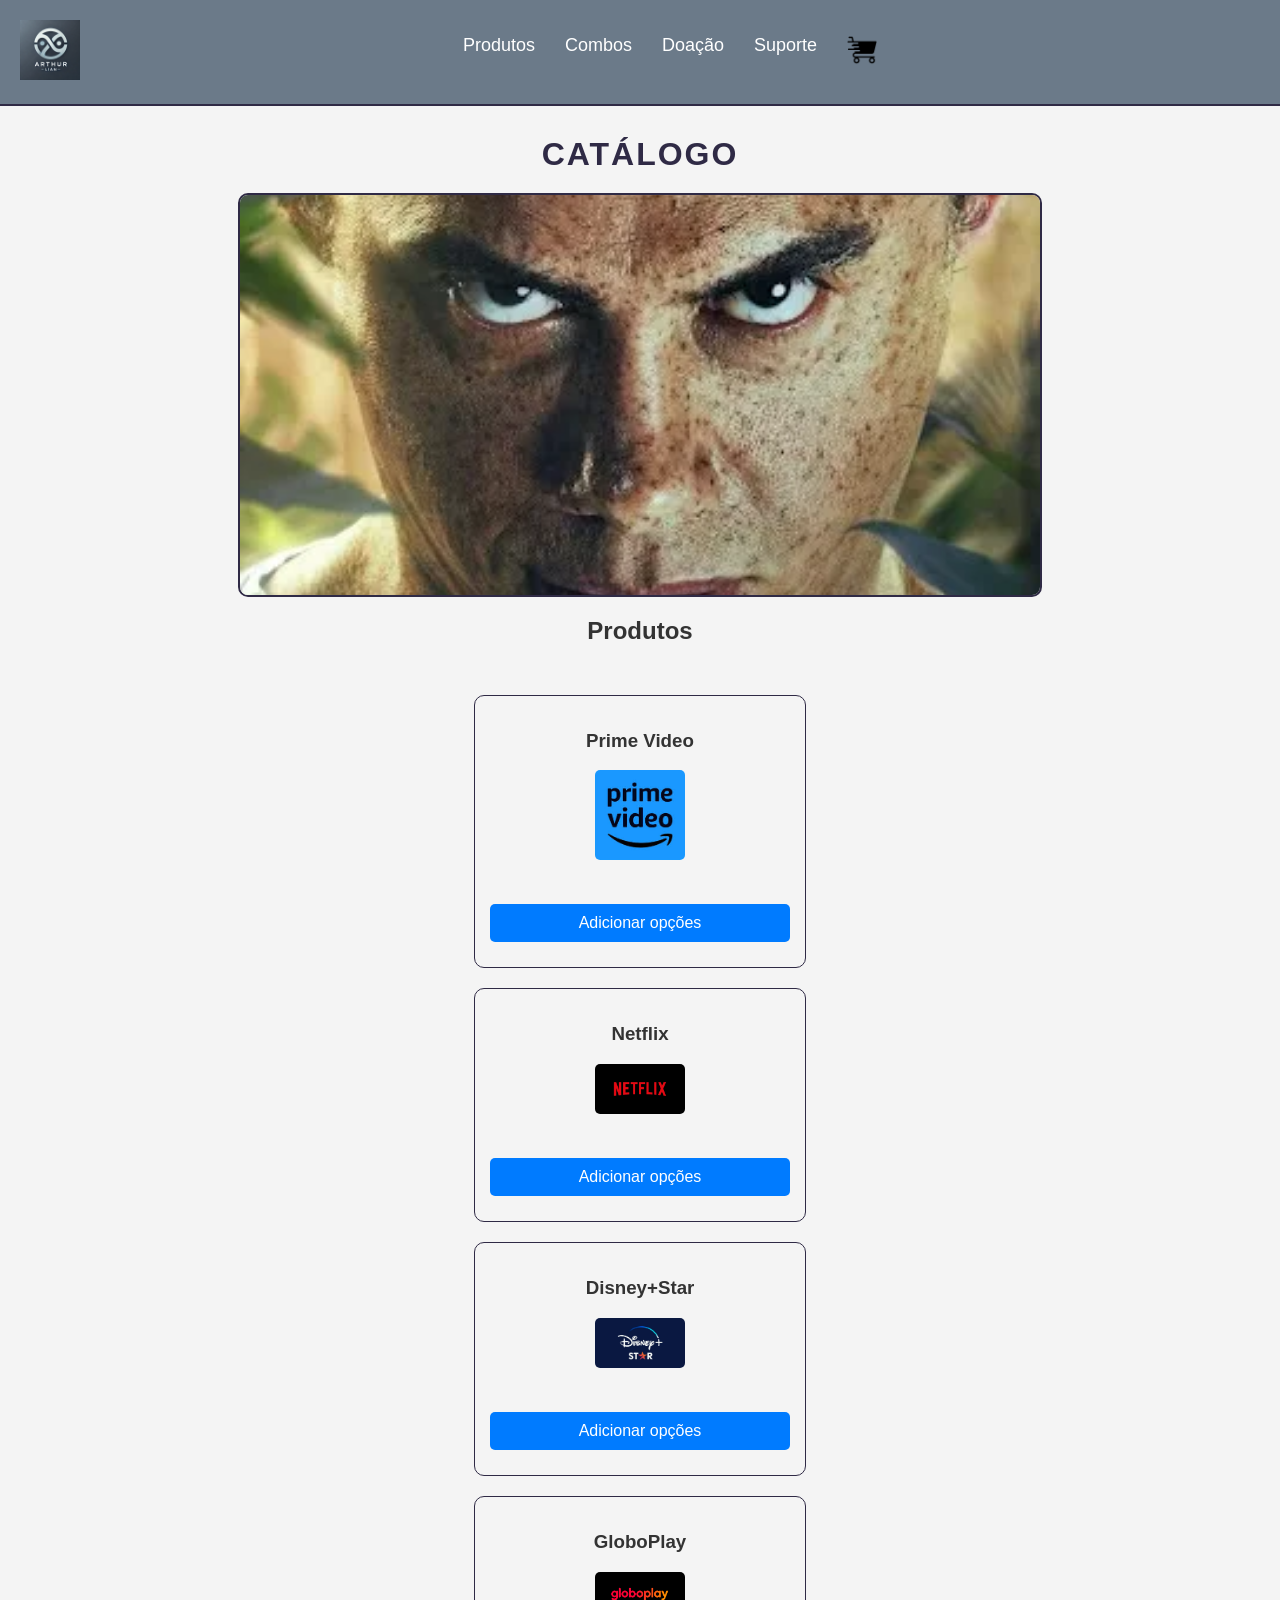
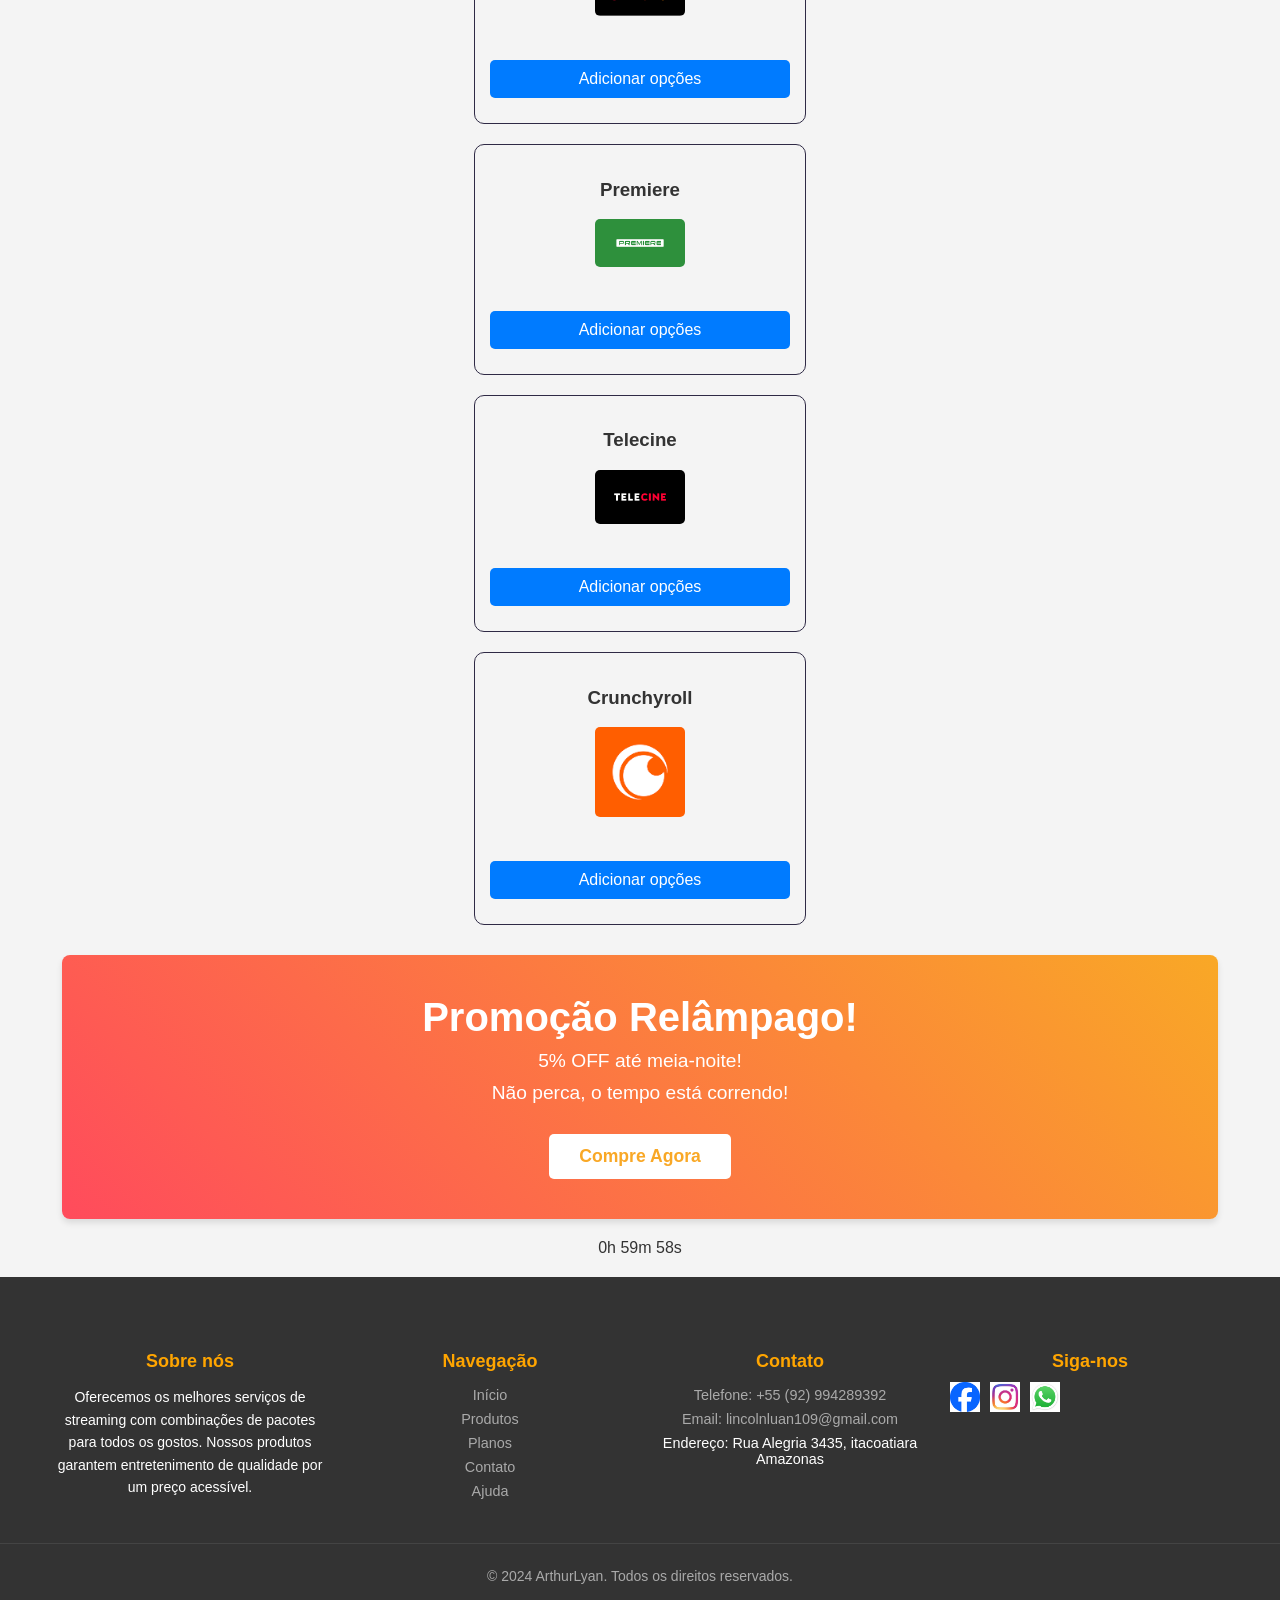
<file: sitetelas2.0.html/index.html>
<!DOCTYPE html>
<html lang="pt-BR">
<head>
    <meta charset="UTF-8">
    <meta name="viewport" content="width=device-width, initial-scale=1.0">
    <title>Catálogo de Assinaturas</title>
    <link rel="stylesheet" href="styles.css">
</head>
<body>

<header>
    <div class="logo">
        <img src="images/logo.png" alt="Logo Arthur Lian">
    </div>
    <nav>
        <a href="#produtos">Produtos</a>
        <a href="#" id="combos-link">Combos</a>
        <a href="#doacao">Doação</a>
        <a href="https://wa.me/5592994289392" style="color:white;">Suporte</a>
        <div class="carrinho" onclick="toggleCarrinho()">
            <img src="images/carrinho.png" alt="Carrinho de Compras">
            <div class="itens-carrinho" id="itens-carrinho">
                <ul id="lista-itens"></ul>
                <p id="total-carrinho">Total: R$ 0,00</p>
                <a href="checkout.html" id="btn-finalizar">Finalizar Compra</a>
            </div>
        </div>
    </nav>
</header>

<main>
    <h1>Catálogo</h1>

    <div class="carousel">
        <div class="carousel-images">
            <img src="images/catalogo1.png" alt="Imagem 1" class="active">
            <img src="images/catalogo3.png" alt="Imagem 2">
            <img src="images/catalogo4.png" alt="Imagem 3">
            <img src="images/carrosel2.png" alt="Imagem 4">
            <img src="images/carrosel6.png" alt="Imagem 5">
            <img src="images/carrosel17.png" alt="Imagem 6">
        </div>
    </div>

    <h2>Produtos</h2>
    <div class="produtos">
        <div class="produto">
            <h3>Prime Video</h3>
            <!-- Adicione a imagem do produto aqui -->
            <img src="images/prime.png" alt="Prime Video" class="produto-imagem">
            <button class="btn-opcoes" onclick="toggleOpcoes(this)" aria-expanded="false">Adicionar opções</button>
            <div class="opcoes">
                <button class="option-button" onclick="selectOption(this, 'images/prime.png')">primeVideo - R$ 10,00</button>
                <button class="option-button" onclick="selectOption(this, 'images/prime+max.png')">prime+max - R$ 21,00</button>
                <button class="option-button" onclick="selectOption(this, 'images/prime-telecine.png')">prime+Telecine - R$ 20,00</button>
                <button class="option-button" onclick="selectOption(this, 'images/prime-telecine-max.png')">prime+Telecine+max - R$ 30,00</button>
                <button class="option-button" onclick="selectOption(this, 'images/prime-telecine-max-premiere.png')">prime+Telecine+max+premiere - R$ 35,00</button>
            </div>
        </div>
        <div class="produto">
            <h3>Netflix</h3>
             <!-- Adicione a imagem do produto aqui -->
             <img src="images/netflix.png" alt="netflix" class="produto-imagem">
             <button class="btn-opcoes" onclick="toggleOpcoes(this)" aria-expanded="false">Adicionar opções</button>
            <div class="opcoes">
                <button class="option-button" onclick="selectOption(this, 'images/netflix.png')">Netflix 1 mês - R$ 21,00</button>
                <button class="option-button" onclick="selectOption(this, 'images/netflix.png')">Netflix 2 meses - R$ 39,00</button>
            </div>
        </div>
        <div class="produto">
            <h3>Disney+Star</h3>
             <!-- Adicione a imagem do produto aqui -->
             <img src="images/disney.png" alt="disney" class="produto-imagem">
             <button class="btn-opcoes" onclick="toggleOpcoes(this)" aria-expanded="false">Adicionar opções</button>
            <div class="opcoes">
                <button class="option-button" onclick="selectOption(this, 'images/disney.png')">Disney+Star 1 mês - R$ 15,00</button>
                <button class="option-button" onclick="selectOption(this, 'images/disney.png')">Disney+Star 2 meses - R$ 30,00</button>
            </div>
        </div>
        <div class="produto">
            <h3>GloboPlay</h3>
             <!-- Adicione a imagem do produto aqui -->
             <img src="images/globoPlay.png" alt="globoPlay" class="produto-imagem">
             <button class="btn-opcoes" onclick="toggleOpcoes(this)" aria-expanded="false">Adicionar opções</button>
            <div class="opcoes">
                <button class="option-button" onclick="selectOption(this, 'images/globoPlay.png')">GloboPlay sem canais - R$ 15,00</button>
                <button class="option-button" onclick="selectOption(this, 'images/globo+premiere.png')">GloboPlay sem canais + premiere - R$ 25,00</button>
                <button class="option-button" onclick="selectOption(this, 'images/Globo+canais.png')">GloboPlay+ Canais + premiere - R$ 35,00</button>
                <button class="option-button" onclick="selectOption(this, 'images/globo+combat.png')">GloboPlay+canais+Premiere+Combat - R$ 45,00</button>
                <button class="option-button" onclick="selectOption(this, 'images/globoPlay.png')">GloboPlay+canais - R$ 18,00</button>
                <button class="option-button" onclick="selectOption(this, 'images/globo+tele.png')">GloboPlay sem canais + telecine - R$ 25,00</button>
            </div>
        </div>

        <div class="produto">
            <h3>Premiere</h3>
             <!-- Adicione a imagem do produto aqui -->
             <img src="images/premiere.png" alt="Primiere" class="produto-imagem">
             <button class="btn-opcoes" onclick="toggleOpcoes(this)" aria-expanded="false">Adicionar opções</button>
            <div class="opcoes">
                <button class="option-button" onclick="selectOption(this, 'images/premiere.png')">premiere - R$ 25,00</button>
            </div>
        </div>

        <div class="produto">
            <h3>Telecine</h3>
             <!-- Adicione a imagem do produto aqui -->
             <img src="images/telecine.png" alt="telecine" class="produto-imagem">
             <button class="btn-opcoes" onclick="toggleOpcoes(this)" aria-expanded="false">Adicionar opções</button>
            <div class="opcoes">
                <button class="option-button" onclick="selectOption(this, 'images/telecine.png')">telecine - R$ 20,00</button>
            </div>
        </div>

        <div class="produto">
            <h3>Crunchyroll</h3>
             <!-- Adicione a imagem do produto aqui -->
             <img src="images/crunchyroll.png" alt="crunchyroll" class="produto-imagem">
             <button class="btn-opcoes" onclick="toggleOpcoes(this)" aria-expanded="false">Adicionar opções</button>
            <div class="opcoes">
                <button class="option-button" onclick="selectOption(this, 'images/crunchyroll.png')">crunchyroll - 1 mês R$ 20,00</button>
                <button class="option-button" onclick="selectOption(this, 'images/crunchyroll.png')">crunchyroll - 1 ano R$ 50,00</button>
            </div>
        </div>
    </div>

    <div class="promo-banner">
        <div class="promo-text">
            <h2>Promoção Relâmpago!</h2>
            <p>5% OFF até meia-noite!</p>
            <p class="subtext">Não perca, o tempo está correndo!</p>
        </div>
        <a href="produtos-promocao.html" class="cta-btn">Compre Agora</a>
    </div>
    
    <div class="countdown" id="countdown"></div>

<script>
    var countDownDate = new Date().getTime() + 3600 * 1000; // 1 hora de contagem regressiva

    var x = setInterval(function() {
        var now = new Date().getTime();
        var distance = countDownDate - now;

        var hours = Math.floor((distance % (1000 * 60 * 60 * 24)) / (1000 * 60 * 60));
        var minutes = Math.floor((distance % (1000 * 60 * 60)) / (1000 * 60));
        var seconds = Math.floor((distance % (1000 * 60)) / 1000);

        document.getElementById("countdown").innerHTML = hours + "h " + minutes + "m " + seconds + "s ";

        if (distance < 0) {
            clearInterval(x);
            document.getElementById("countdown").innerHTML = "Oferta Expirada";
        }
    }, 1000);
</script>
    
   
</main>

<script src="script.js"></script>
</body>
<footer class="footer">
    <div class="footer-container">
        <!-- Seção Sobre -->
        <div class="footer-section">
            <h4>Sobre nós</h4>
            <p>Oferecemos os melhores serviços de streaming com combinações de pacotes para todos os gostos. Nossos produtos garantem entretenimento de qualidade por um preço acessível.</p>
        </div>

        <!-- Navegação Rápida -->
        <div class="footer-section">
            <h4>Navegação</h4>
            <ul>
                <li><a href="#">Início</a></li>
                <li><a href="#">Produtos</a></li>
                <li><a href="#">Planos</a></li>
                <li><a href="#">Contato</a></li>
                <li><a href="#">Ajuda</a></li>
            </ul>
        </div>

        <!-- Contato -->
        <div class="footer-section">
            <h4>Contato</h4>
            <ul>
                <li><a href="tel:+1234567890">Telefone: +55 (92) 994289392</a></li>
                <li><a href="mailto:contato@seusite.com">Email: lincolnluan109@gmail.com</a></li>
                <li>Endereço: Rua Alegria 3435, itacoatiara Amazonas</li>
            </ul>
        </div>

        <!-- Redes Sociais -->
        <div class="footer-section">
            <h4>Siga-nos</h4>
            <div class="social-links">
                <a href="#" aria-label="Facebook"><img src="images/facebook.png" alt="Facebook"></a>
                <a href="#" aria-label="Instagram"><img src="images/instagram.png" alt="Instagram"></a>
                <a href="https://wa.me/5592994289392" aria-label="whatssap"><img src="images/whatssap.png" alt="LinkedIn"></a>
            </div>
        </div>
    </div>

    <!-- Direitos Autorais -->
    <div class="footer-bottom">
        <p>&copy; 2024 ArthurLyan. Todos os direitos reservados.</p>
    </div>
</footer>

</html>
</file>
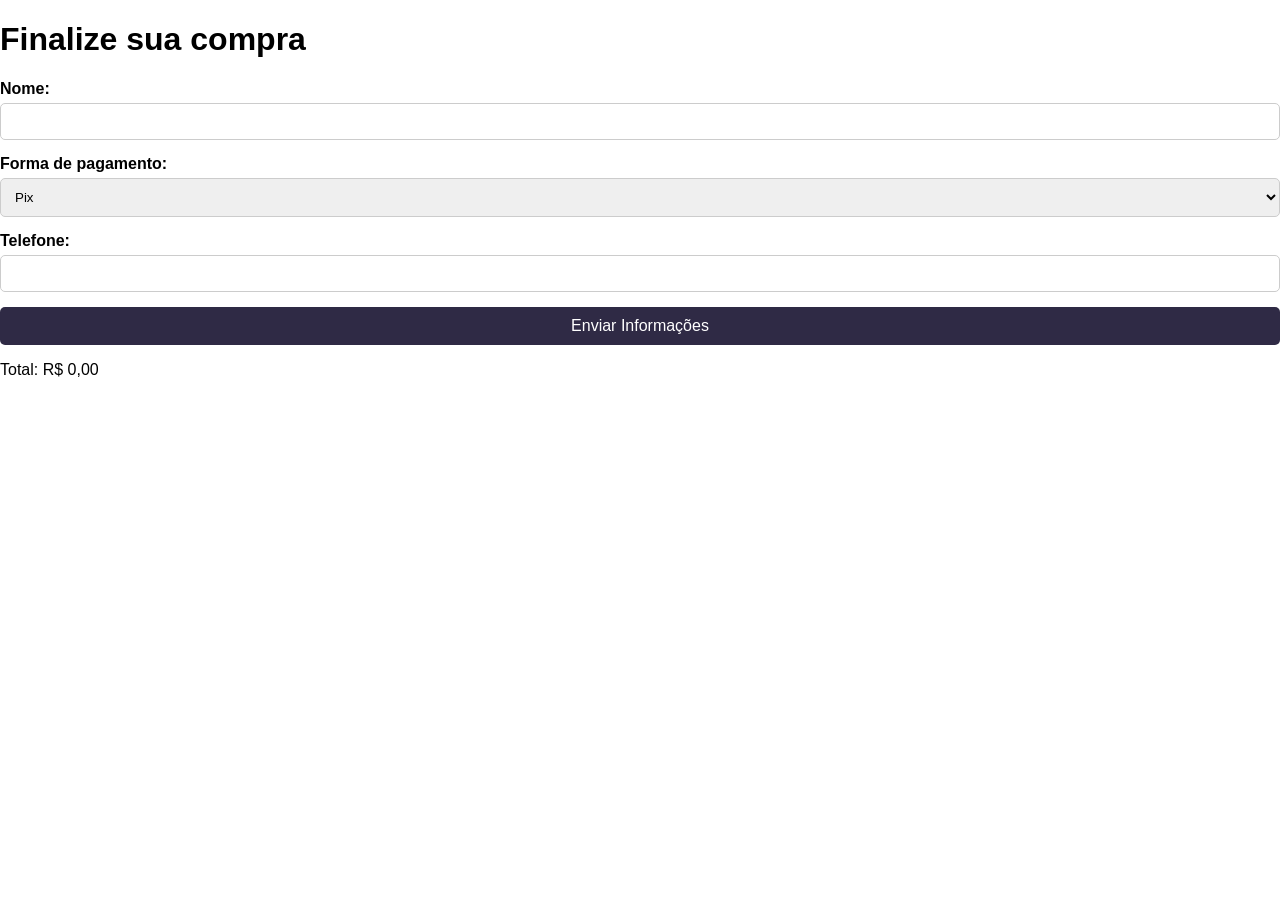
<file: sitetelas2.0.html/checkout.html>
<!DOCTYPE html>
<html lang="pt-BR">
<head>
    <meta charset="UTF-8">
    <meta name="viewport" content="width=device-width, initial-scale=1.0">
    <title>Checkout</title>
    <link rel="stylesheet" href="stylescheck.css"> <!-- Adicione aqui -->
</head>
<body>

<h1>Finalize sua compra</h1>

<form id="checkout-form" onsubmit="event.preventDefault(); enviarDadosWhatsApp();">
    <label for="nome">Nome:</label>
    <input type="text" id="nome" required>

    <label for="forma-pagamento">Forma de pagamento:</label>
    <select id="forma-pagamento" required>
        <option value="pix">Pix</option>
        <option value="qrcode">QRcode</option>
    </select>

    <label for="telefone">Telefone:</label>
    <input type="tel" id="telefone" required>

    <button type="submit">Enviar Informações</button>
</form>

<script>
    // Carregar carrinho do localStorage
    const carrinho = JSON.parse(localStorage.getItem('carrinho')) || [];
    const totalCarrinho = parseFloat(localStorage.getItem('totalCarrinho')) || 0;

    function enviarDadosWhatsApp() {
        const nome = document.getElementById('nome').value;
        const formaPagamento = document.getElementById('forma-pagamento').value;
        const telefone = document.getElementById('telefone').value;

        // Criar uma mensagem com as informações do formulário
        let mensagem = `Nome: ${nome}\nForma de pagamento: ${formaPagamento}\nTelefone: ${telefone}\n\nProdutos:\n`;

        // Adiciona os produtos do carrinho
        carrinho.forEach(item => {
            mensagem += `${item.produto} - R$ ${item.preco.toFixed(2).replace('.', ',')}\n`;
        });

        // Adicionar total à mensagem
        mensagem += `\nTotal: R$ ${totalCarrinho.toFixed(2).replace('.', ',')}`;

        // Codifica a mensagem para URL
        const mensagemCodificada = encodeURIComponent(mensagem);
        
        // Cria o link do WhatsApp
        const linkWhatsApp = `https://wa.me/5592994289392?text=${mensagemCodificada}`;

        // Redireciona para o WhatsApp
        window.open(linkWhatsApp, '_blank');
    }

    // Exibir produtos no checkout
    const listaProdutos = document.createElement('ul');
    carrinho.forEach(item => {
        const li = document.createElement('li');
        li.innerText = `${item.produto} - R$ ${item.preco.toFixed(2).replace('.', ',')}`;
        listaProdutos.appendChild(li);
    });
    document.body.appendChild(listaProdutos);

    // Exibir total no checkout
    const totalElement = document.createElement('p');
    totalElement.innerText = `Total: R$ ${totalCarrinho.toFixed(2).replace('.', ',')}`;
    document.body.appendChild(totalElement);
</script>

</body>
</html>
</file>
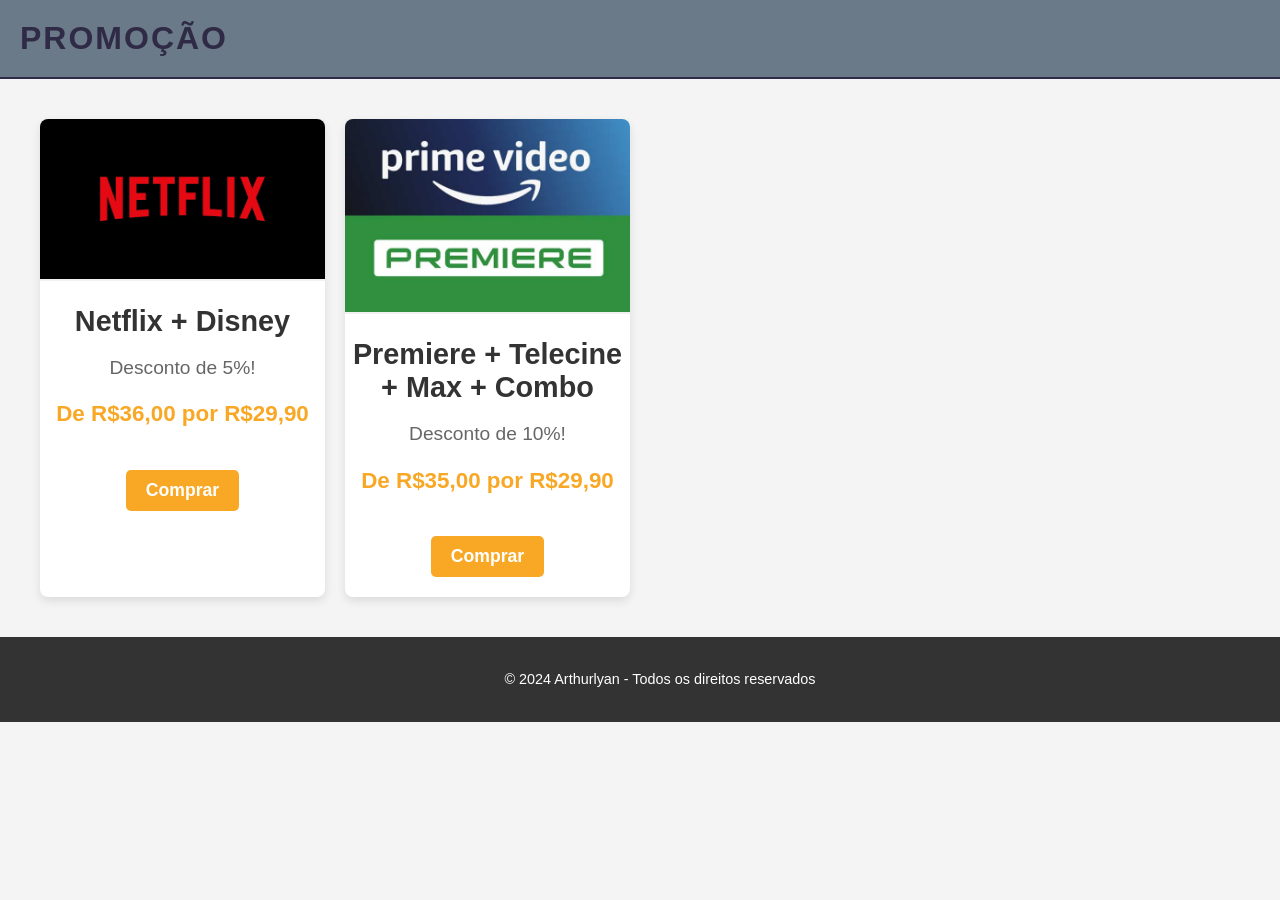
<file: sitetelas2.0.html/produtos-promocao.html>
<!DOCTYPE html>
<html lang="pt-br">
<head>
    <meta charset="UTF-8">
    <meta name="viewport" content="width=device-width, initial-scale=1.0">
    <title>Produtos em Promoção</title>
    <link rel="stylesheet" href="styles.css"> <!-- Se você tiver um arquivo CSS externo -->
</head>
<body>
    <header>
        <h1>Promoção</h1>
    </header>

    <section class="promo-products">
        <div class="product">
            <img src="images/netflix.png" alt="Produto 1">
            <h3>Netflix + Disney</h3>
            <p>Desconto de 5%!</p>
            <p class="price">De R$36,00 por R$29,90</p>
            <a href="https://wa.me/5592994289392?text=Olá,%20quero%20comprar%20o%20produto%20Netflix%20%2B%20Disney%20com%20desconto%20de%205%25%2C%20de%20R%2436%2C00%20por%20R%2429%2C90." class="cta-btn" target="_blank">Comprar</a>
        </div>
        <div class="product">
            <img src="images/prime-telecine-max-premiere.png" alt="Produto 2">
            <h3>Premiere + Telecine + Max + Combo</h3>
            <p>Desconto de 10%!</p>
            <p class="price">De R$35,00 por R$29,90</p>
            <a href="https://wa.me/5592994289392?text=Olá,%20quero%20comprar%20o%20produto%20Premiere%20%2B%20Telecine%20%2B%20Max%20%2B%20Combo%20com%20desconto%20de%2010%25%2C%20de%20R%2435%2C00%20por%20R%2429%2C90." class="cta-btn" target="_blank">Comprar</a>
        </div>
        <!-- Adicione mais produtos conforme necessário -->
    </section>
    
    <footer>
        <p>© 2024 Arthurlyan - Todos os direitos reservados</p>
    </footer>
</body>
</html>
</file>
<file: sitetelas2.0.html/styles.css>
body {
    font-family: Arial, sans-serif;
    margin: 0;
    padding: 0;
}
header {
    display: flex;
    justify-content: space-between;
    align-items: center;
    padding: 20px;
    background-color: #6b7a89;
    color: white;
    position: sticky; /* Muda de fixed para sticky */
    top: 0; /* Fica no topo da tela ao rolar */
    z-index: 1000;
    border-bottom: 2px solid #2f2a45;
}

main {
    margin-top: 10px; /* Ajuste conforme a altura do seu header */
    padding: 20px;
    text-align: center;
}



.logo img {
    height: 60px;
    animation: rotate 45s linear infinite;
}
@keyframes rotate {
    from {
        transform: rotate(0deg);
    }
    to {
        transform: rotate(360deg);
    }
}
nav {
    flex: 1;
    display: flex;
    justify-content: center;
    gap: 30px;
}
nav a {
    color: white;
    text-decoration: none;
    font-size: 18px;
}
nav a:hover {
    text-decoration: underline;
}
.carrinho {
    cursor: pointer;
    position: relative;
}
.carrinho img {
    height: 30px;
}
.itens-carrinho {
display: none;
position: absolute;
right: 0;
top: 10px;
background: rgb(53, 90, 160);
border: 1px solid #2f2a45;
border-radius: 5px;
padding: 20px;
box-shadow: 0 2px 5px rgba(0, 0, 0, 0.2);
z-index: 999;
max-height: 300px; /* Altura máxima do carrinho */
overflow-y: auto; /* Rolagem quando o conteúdo ultrapassar a altura */
width: 200px; /* Largura fixa */
}
.itens-carrinho ul {
    list-style-type: none;
    padding: 0;
    margin: 0;
}
.item-carrinho {
    display: flex;
    align-items: center;
    margin-bottom: 10px;
}
.item-carrinho img {
    width: 50px;
    height: auto;
    margin-right: 10px;
}


h1 {
    font-size: 2.5em;
    color: #2f2a45;
    margin: 20px 0;
    font-weight: bold;
    text-transform: uppercase;
    letter-spacing: 2px;
}

.carousel {
    position: relative;
    width: 100%;
    max-width: 800px;
    overflow: hidden;
    margin: 20px auto;
    border: 2px solid #2f2a45;
    border-radius: 10px;
}

.carousel-images {
    display: flex;
    transition: transform 0.10s ease;
}

.carousel-images img {
    width: 100%;
    height: 400px;
    object-fit: cover;
    flex-shrink: 0;
    display: none;
}

.carousel-images img.active {
    display: block;
}

.produtos {
    margin-top: 40px;
    display: flex;
    flex-direction: column;
    align-items: center;
}

.produto {
    border: 1px solid #2f2a45;
    border-radius: 10px;
    padding: 15px;
    margin: 10px;
    width: 300px;
    background-color: #f4f4f4;
    position: relative;
}

.opcoes {
    display: none;
    margin-top: 10px;
    text-align: left;
}

.btn-opcoes {
    display: block;
    width: 100%;
    padding: 10px;
    margin: 10px 0; /* Espaço entre a imagem e o botão */
    font-size: 16px;
    text-align: center;
    background-color: #007bff; /* Cor do botão */
    color: white;
    border: none;
    border-radius: 5px;
    cursor: pointer;
}

.btn-opcoes:hover {
    background-color: #0056b3; /* Cor ao passar o mouse */
}


.option-button {
    background-color: #6b7a89;
    color: white;
    border: none;
    padding: 10px 15px;
    margin: 5px;
    border-radius: 5px;
    cursor: pointer;
}

.option-button.selected {
    background-color: #2f2a45;
}

.option-button:hover {
    background-color: #4a6a7b;
}

@media (max-width: 768px) {
    header {
        flex-direction: column;
        align-items: flex-start;
        padding: 20px;
    }
    .logo img {
        height: 50px;
    }
    nav {
        justify-content: flex-start;
        margin-top: 10px;
    }
    nav a {
        font-size: 16px;
    }
    h1 {
        font-size: 2em;
    }
}

@media (max-width: 480px) {
    header {
        padding: 15px;
    }
    nav a {
        font-size: 14px;
    }
    h1 {
        font-size: 1.5em;
    }
}



.remove-button {
background-color: #e74c3c; /* Cor de fundo vermelha */
color: white; /* Cor do texto branco */
border: none;
padding: 5px 10px;
border-radius: 5px;
cursor: pointer;
margin-left: 15px; /* Ajuste esse valor conforme necessário */
}


.remove-button:hover {
background-color: #c0392b; /* Cor de fundo vermelha mais escura ao passar o mouse */
}

#btn-finalizar {
    background-color: #2f2a45; /* Cor do botão */
    color: white; /* Cor do texto */
    border: none;
    padding: 10px 15px;
    margin-top: 10px; /* Margem superior para separar do total */
    border-radius: 5px;
    cursor: pointer;
    width: 100%; /* Ocupa toda a largura do carrinho */
}

#btn-finalizar:hover {
    background-color: #4a6a7b; /* Cor ao passar o mouse */
}


/* Estilos Gerais para a Página de Checkout */
body {
    font-family: Arial, sans-serif;
    margin: 0;
    padding: 0;
    background-color: #f4f4f4; /* Fundo cinza claro */
}

header {
    background-color: #6b7a89; /* Cor do cabeçalho */
    color: white;
    padding: 20px;
    text-align: center;
}

h1 {
    margin: 0;
    font-size: 2em;
}

.produto-imagem {
    width: 30%; /* Ajusta a imagem para ocupar toda a largura do produto */
    max-height: 100px; /* Limita a altura máxima */
    object-fit: cover; /* Garante que a imagem se adapte ao espaço */
    border-radius: 5px; /* Borda arredondada, opcional */
    margin-bottom: 30px; /* Espaçamento entre a imagem e o título */
}

/* Estilo Geral */
.footer {
    background-color: #333;
    color: #fff;
    padding: 40px 0;
    font-family: Arial, sans-serif;
}

.footer-container {
    display: flex;
    flex-wrap: wrap;
    justify-content: space-around;
    max-width: 1200px;
    margin: 0 auto;
}

.footer-section {
    flex: 1;
    margin: 10px;
    min-width: 200px;
}

.footer-section h4 {
    font-size: 18px;
    margin-bottom: 10px;
    color: #ffa500; /* Cor do título */
}

.footer-section p {
    font-size: 14px;
    line-height: 1.6;
}

.footer-section ul {
    list-style: none;
    padding: 0;
}

.footer-section ul li {
    margin-bottom: 8px;
}

.footer-section ul li a {
    color: #aaa;
    text-decoration: none;
}

.footer-section ul li a:hover {
    color: #ffa500;
    text-decoration: underline;
}

/* Redes Sociais */
.social-links {
    display: flex;
    gap: 10px;
}

.social-links a img {
    width: 30px;
    height: 30px;
    transition: transform 0.3s;
}

.social-links a img:hover {
    transform: scale(1.1);
}

/* Seção de Direitos Autorais */
.footer-bottom {
    text-align: center;
    margin-top: 20px;
    font-size: 14px;
    color: #aaa;
    border-top: 1px solid #444;
    padding-top: 10px;
}


.promo-banner {
    background-color: #36afd0b1; /* Cor de fundo vermelha para urgência */
    color: rgb(0, 0, 0); /* Texto branco */
    text-align: center;
    padding: 20px;
    font-family: Arial, sans-serif;
    position: relative;
    box-shadow: 0 4px 6px rgba(0, 0, 0, 0.1);
    margin-bottom: 20px; /* Espaço abaixo do banner */
}

.promo-banner h2 {
    font-size: 32px;
    font-weight: bold;
    margin: 0;
}

.promo-banner p {
    font-size: 18px;
    margin: 5px 0;
}

.promo-banner .subtext {
    font-size: 14px;
    font-weight: 300;
    margin-top: 10px;
}

.cta-btn {
    display: inline-block;
    background-color: #1c29b7; /* Cor de destaque amarela */
    color: black;
    padding: 12px 30px;
    text-decoration: none;
    font-weight: bold;
    font-size: 16px;
    border-radius: 25px;
    margin-top: 15px;
    transition: background-color 0.3s;
}

.cta-btn:hover {
    background-color: #FFB600; /* Cor de hover */
}


/* estilos da aba de promiocao */
/* Estilos Globais */
body {
    font-family: Arial, sans-serif;
    margin: 0;
    padding: 0;
    background-color: #f4f4f4;
    color: #333;
}

/* Banner de Promoção */
.promo-banner {
    background: linear-gradient(45deg, #ff4b5c, #f9a826);
    color: white;
    padding: 40px 20px;
    text-align: center;
    border-radius: 8px;
    margin: 20px auto;
    width: 90%;
    max-width: 1200px;
}

.promo-banner .promo-text h2 {
    font-size: 2.5rem;
    margin: 0;
}

.promo-banner .promo-text p {
    font-size: 1.2rem;
    margin: 10px 0;
}

.promo-banner .cta-btn {
    background-color: #fff;
    color: #f9a826;
    padding: 12px 30px;
    font-size: 1.1rem;
    font-weight: bold;
    text-decoration: none;
    border-radius: 5px;
    margin-top: 20px;
    display: inline-block;
    transition: background-color 0.3s ease;
}

.promo-banner .cta-btn:hover {
    background-color: #f9a826;
    color: white;
}

/* Página de Produtos */
.promo-products {
    display: grid;
    grid-template-columns: repeat(auto-fill, minmax(280px, 1fr));
    gap: 20px;
    padding: 40px;
    justify-items: center;
}

.product {
    background-color: white;
    border-radius: 8px;
    box-shadow: 0 4px 10px rgba(0, 0, 0, 0.1);
    overflow: hidden;
    text-align: center;
    width: 100%;
    max-width: 350px;
    transition: transform 0.3s ease, box-shadow 0.3s ease;
}

.product:hover {
    transform: translateY(-10px);
    box-shadow: 0 6px 15px rgba(0, 0, 0, 0.15);
}

.product img {
    width: 100%;
    height: auto;
    border-bottom: 2px solid #f1f1f1;
}

.product h3 {
    font-size: 1.8rem;
    margin: 20px 0 10px;
    color: #333;
}

.product .price {
    font-size: 1.4rem;
    font-weight: bold;
    color: #f9a826;
}

.product p {
    font-size: 1.2rem;
    color: #666;
}

.product .cta-btn {
    background-color: #f9a826;
    color: white;
    padding: 10px 20px;
    font-size: 1.1rem;
    font-weight: bold;
    text-decoration: none;
    border-radius: 5px;
    margin: 20px 0;
    display: inline-block;
    transition: background-color 0.3s ease;
}

.product .cta-btn:hover {
    background-color: #ff4b5c;
}

/* Estilos Responsivos */
@media (max-width: 768px) {
    .promo-banner {
        padding: 30px 15px;
    }

    .promo-banner .promo-text h2 {
        font-size: 2rem;
    }

    .promo-banner .promo-text p {
        font-size: 1rem;
    }

    .promo-products {
        padding: 20px;
        grid-template-columns: repeat(auto-fill, minmax(250px, 1fr));
    }

    .product {
        max-width: 100%;
    }
}

/* Rodapé */
footer {
    text-align: center;
    padding: 20px;
    background-color: #333;
    color: white;
    font-size: 0.9rem;
    width: 100%;
    bottom: 0;
}
</file>
<file: sitetelas2.0.html/stylescheck.css>
body {
    font-family: Arial, sans-serif;
    margin: 0;
    padding: 0;
}

header {
    position: fixed;
    top: 0;
    left: 0;
    width: 100%;
    background-color: #6b7a89;
    color: white;
    padding: 20px;
    text-align: center;
    z-index: 1000;
}

main {
    max-width: 600px;
    margin: 80px auto; /* Margem para evitar que o conteúdo fique embaixo do header fixo */
    padding: 20px;
    background-color: white;
    border-radius: 10px;
    box-shadow: 0 2px 10px rgba(0, 0, 0, 0.1);
}

h2 {
    font-size: 1.5em;
    margin-bottom: 20px;
    color: #2f2a45;
}

form {
    display: flex;
    flex-direction: column;
}

label {
    margin-bottom: 5px;
    font-weight: bold;
}

input[type="text"],
input[type="tel"],
select {
    padding: 10px;
    border: 1px solid #ccc;
    border-radius: 5px;
    margin-bottom: 15px;
}

button {
    background-color: #2f2a45;
    color: white;
    border: none;
    padding: 10px;
    border-radius: 5px;
    cursor: pointer;
    font-size: 16px;
}

button:hover {
    background-color: #4a6a7b;
}

@media (max-width: 768px) {
    main {
        width: 90%; /* Responsividade para telas menores */
    }
}
</file>
